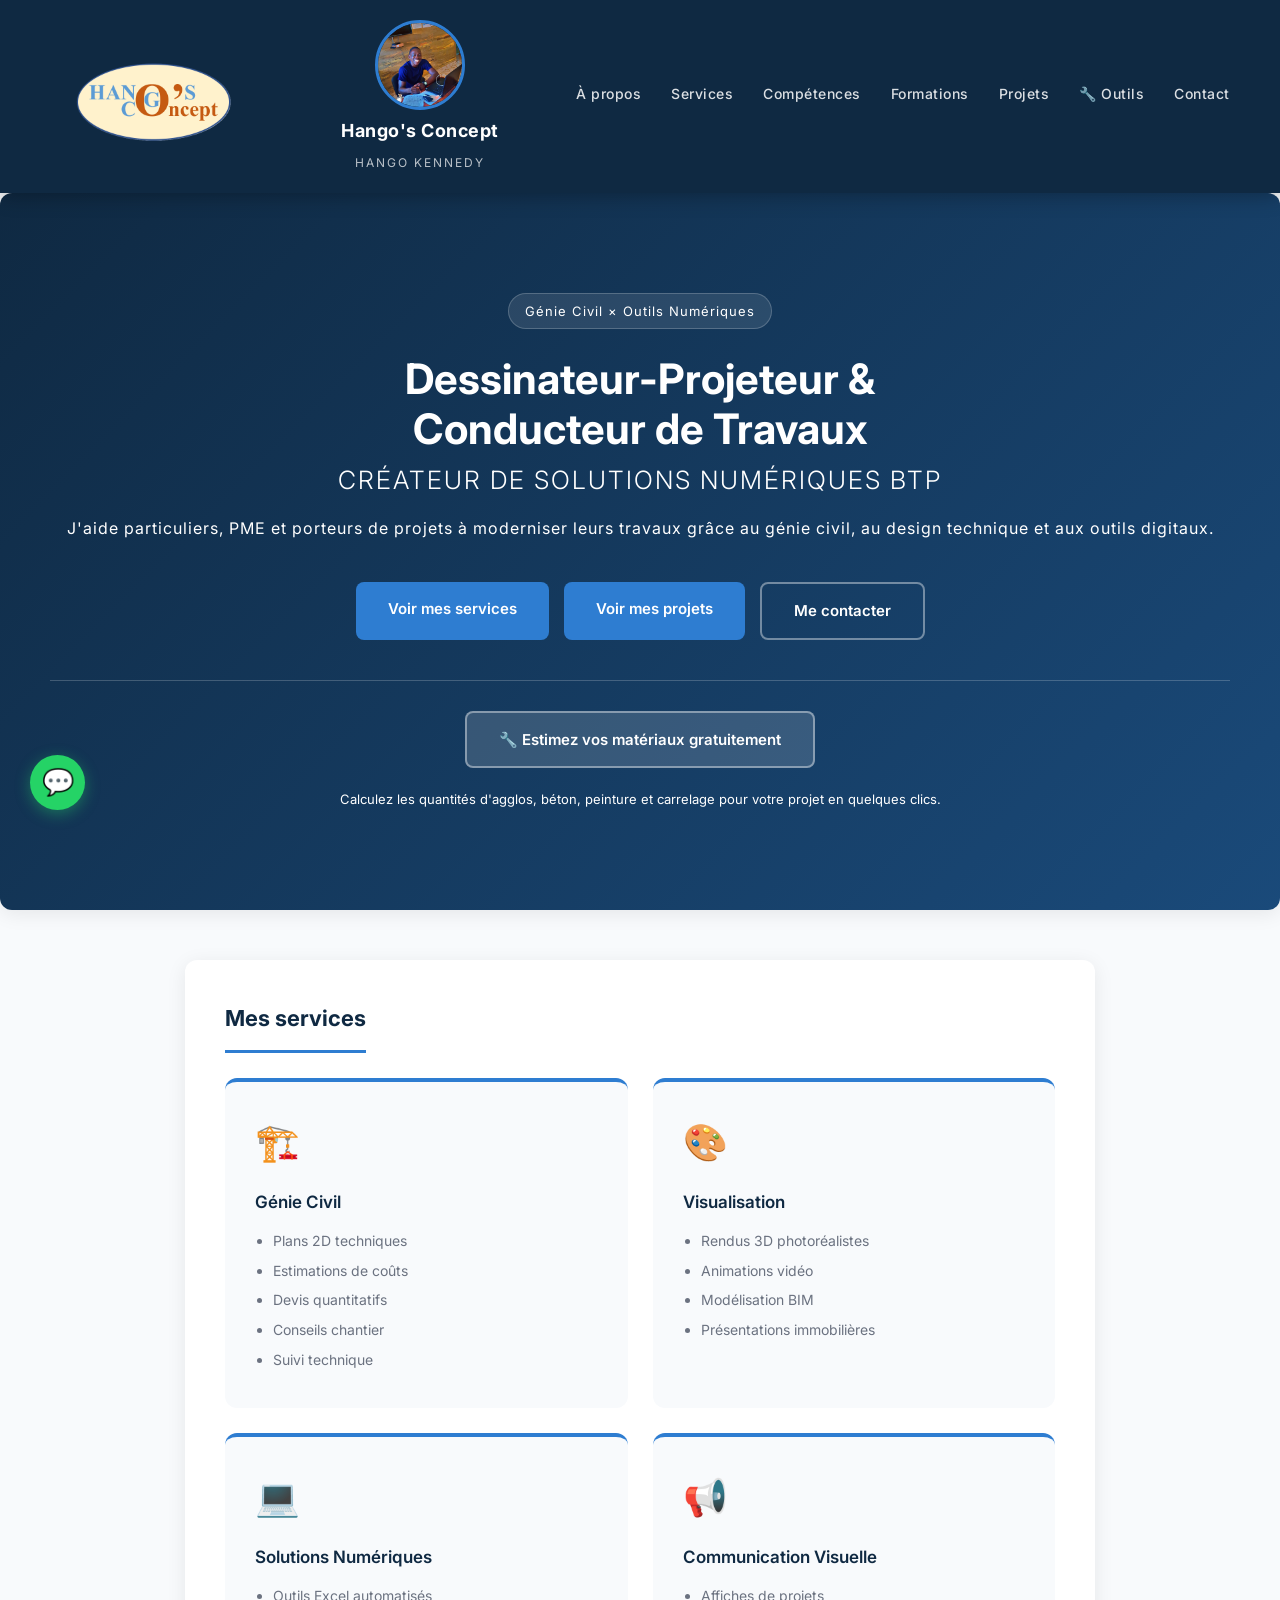
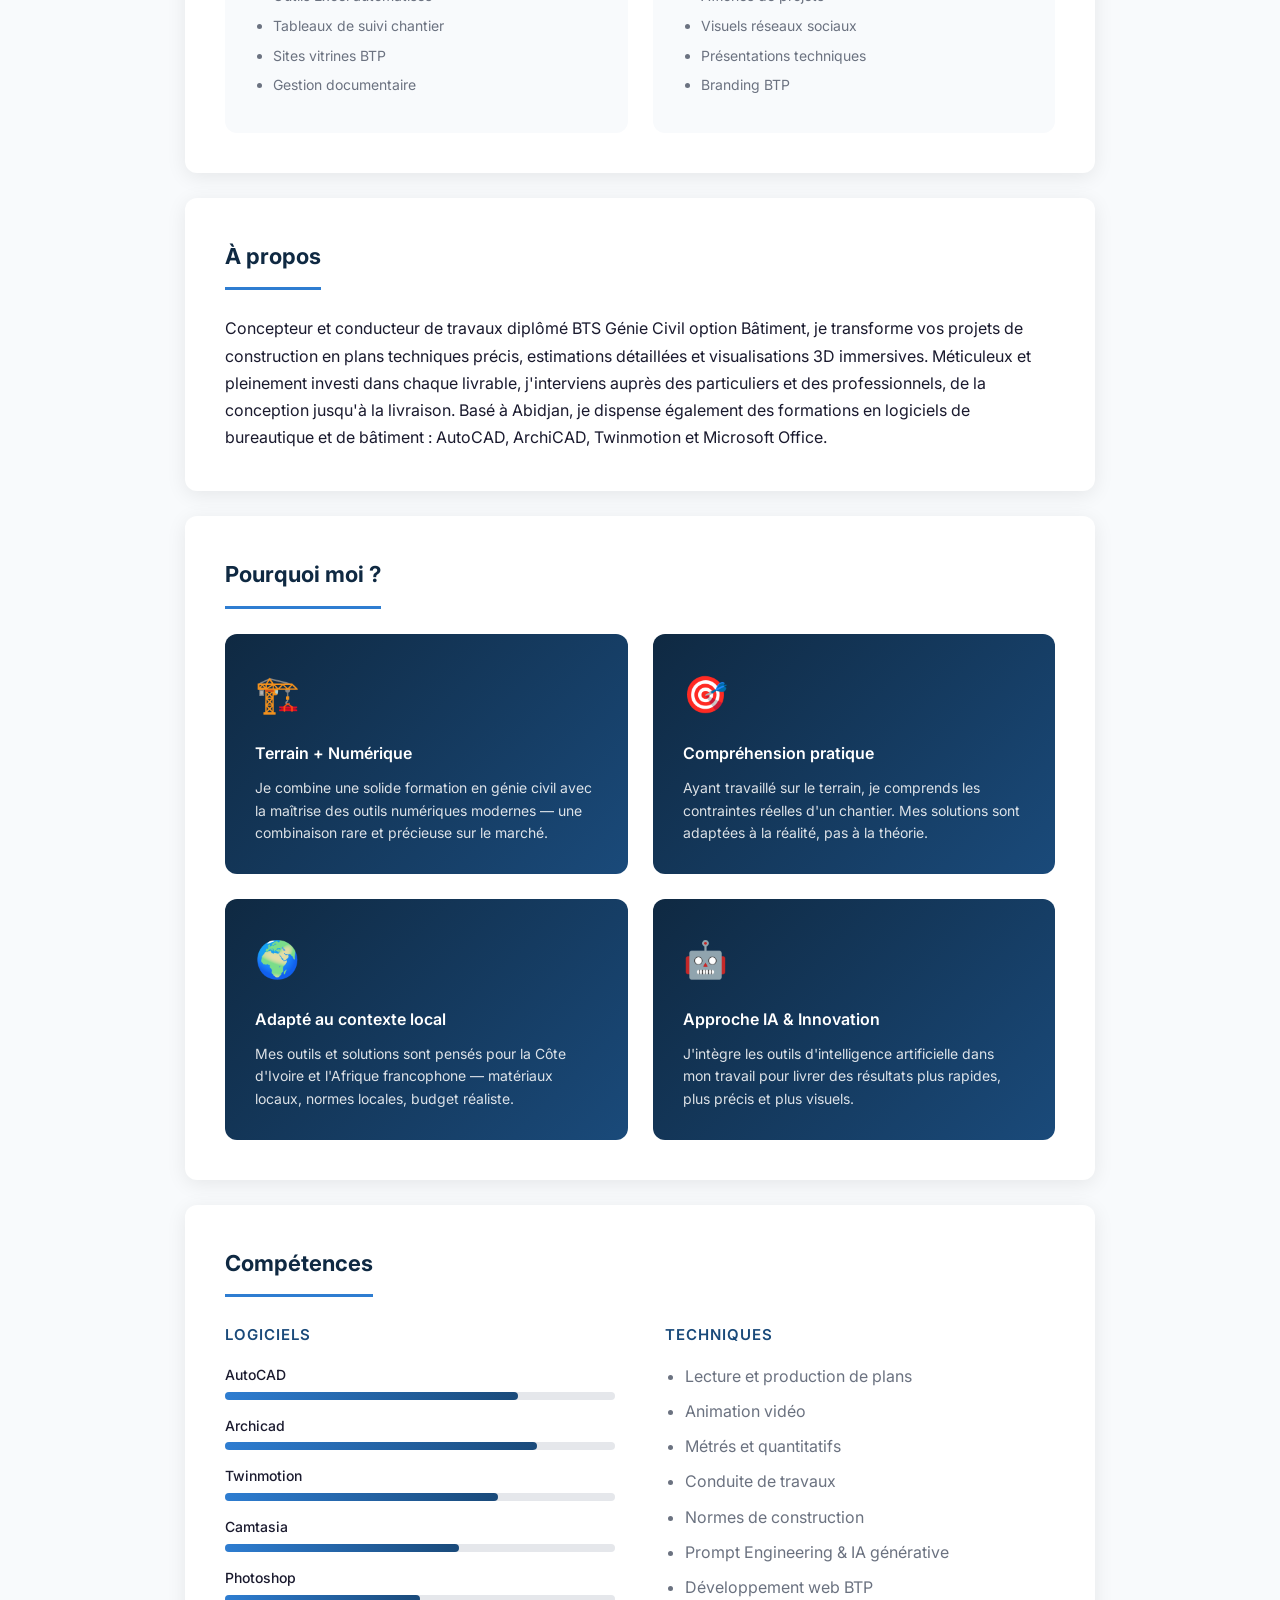
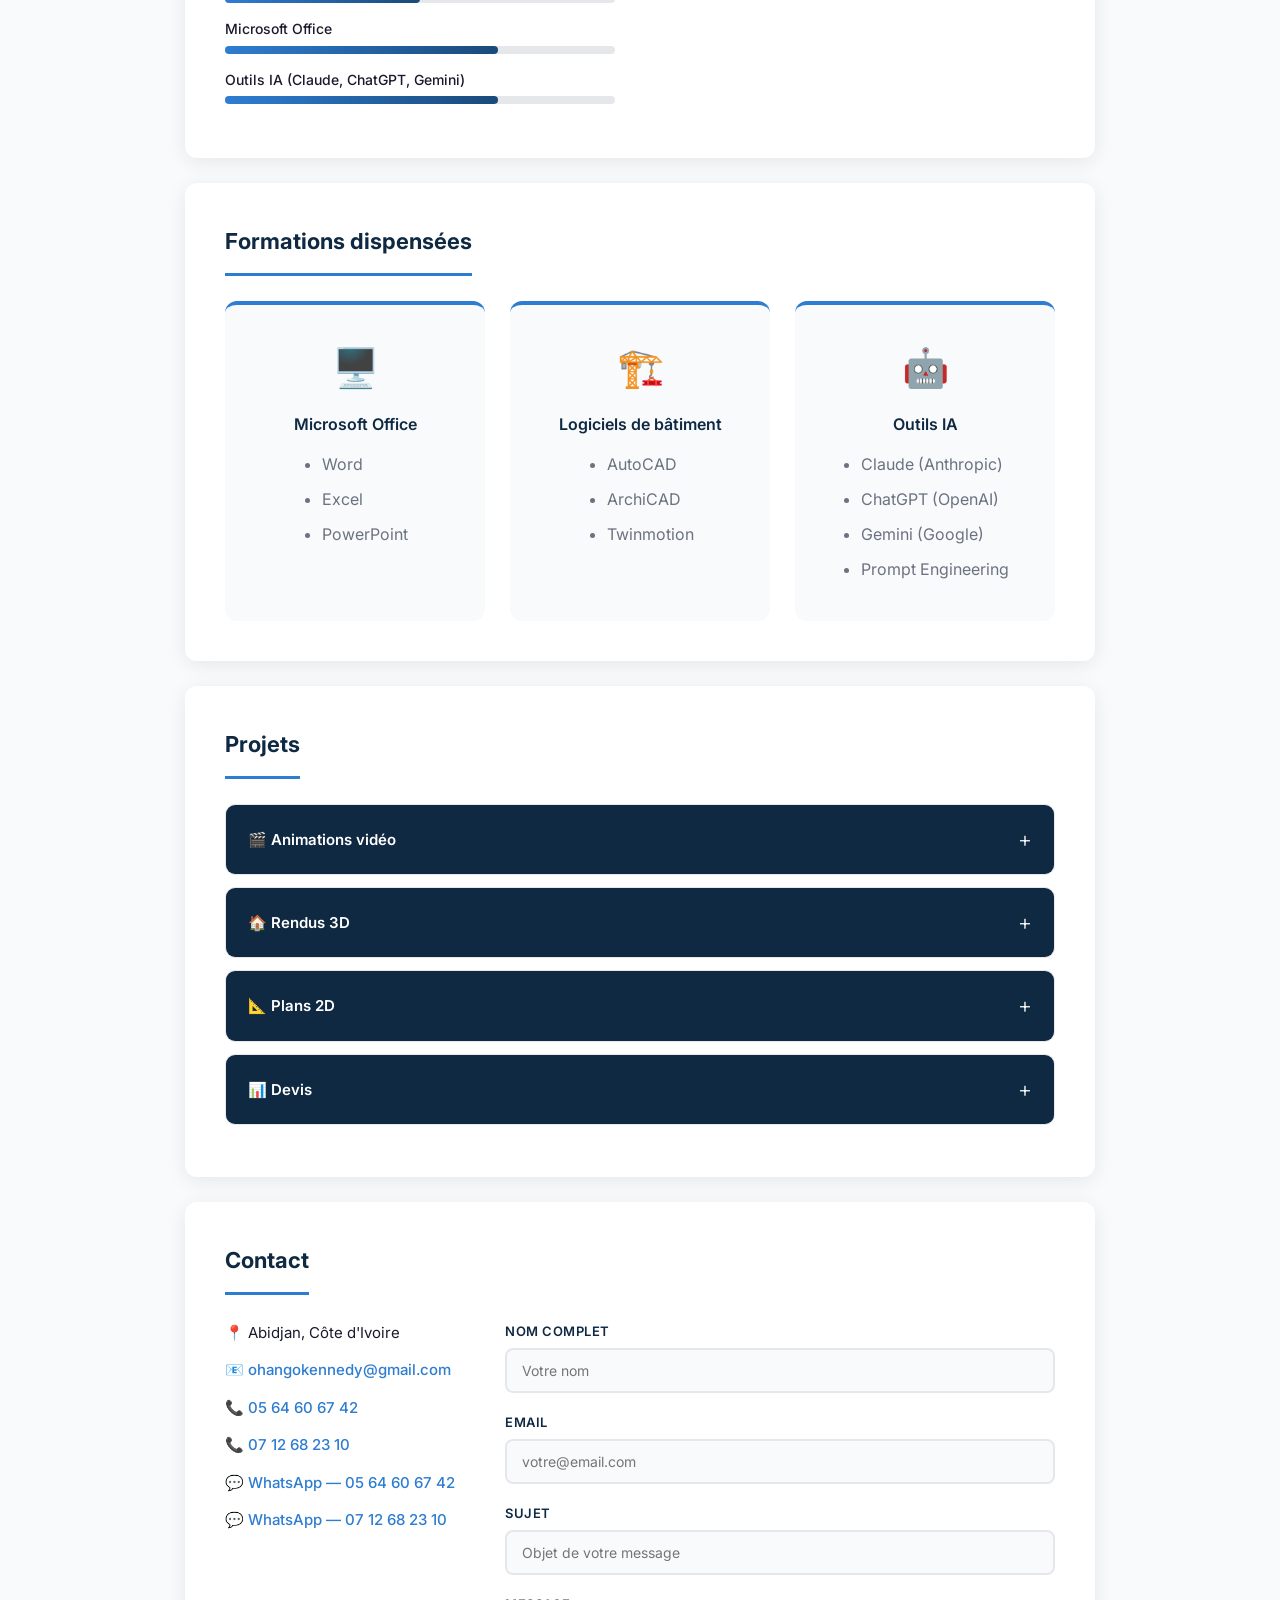
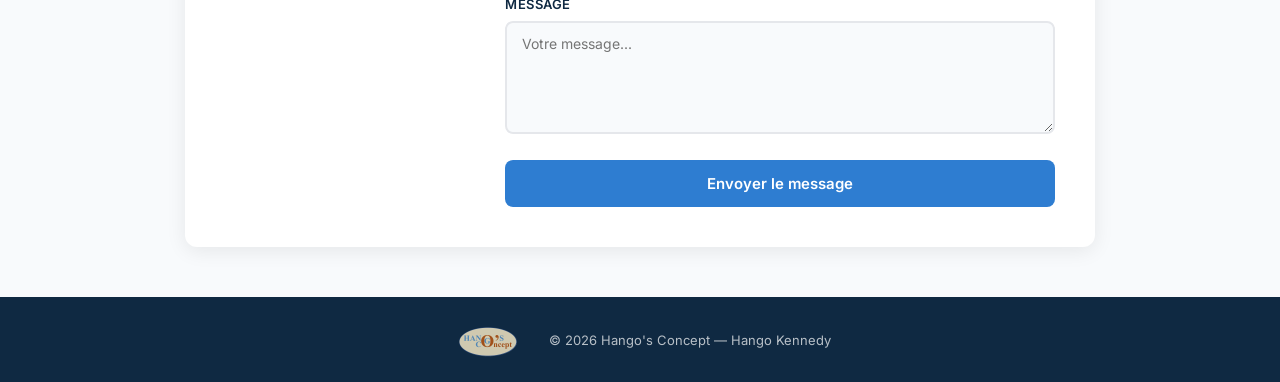
<file: index.html>
<!DOCTYPE html>
<html lang="fr">
  <head>
    <meta charset="UTF-8" />
    <meta name="viewport" content="width=device-width, initial-scale=1.0" />
    <!-- TITLE -->
    <title>Hango's Concept — Dessinateur-Projeteur & Conducteur de Travaux</title>
    <link rel="stylesheet" href="style.css" />
    <link href="https://fonts.googleapis.com/css2?family=Inter:wght@300;400;600;700&display=swap" rel="stylesheet" />
    <!-- Google Analytics -->
    <script async src="https://www.googletagmanager.com/gtag/js?id=G-R582NB30T5"></script>
    <script>
     window.dataLayer = window.dataLayer || [];
     function gtag(){dataLayer.push(arguments);}
     gtag('js', new Date());
     gtag('config', 'G-R582NB30T5');
    </script>
  </head>
  <body>

    <!-- BOUTON WHATSAPP FLOTTANT -->
    <a href="https://wa.me/2250564606742" target="_blank" class="btn-whatsapp" title="Contactez-moi sur WhatsApp">
     💬
    </a>
    <!-- HEADER -->
    <header>
      <div class="header-gauche">
        <img src="logo.png" alt="Logo Hango Kennedy" class="logo-header" />
      </div>
      <div class="header-centre">
        <img src="photo.jpg" alt="Photo de Hango Kennedy" class="photo-profil" />
        <p class="header-nom">Hango's Concept</p>
        <p class="header-titre">Hango Kennedy</p>
      </div>
      <div class="header-droite">
        <nav>
          <a href="#apropos">À propos</a>
          <a href="#services">Services</a>
          <a href="#competences">Compétences</a>
          <a href="#formations">Formations</a>
          <a href="#projets">Projets</a>
          <a href="outils.html">🔧 Outils</a>
          <a href="#contact">Contact</a>
        </nav>
      </div>
    </header>

    <!-- HERO -->
<section class="hero">
  <div class="hero-contenu">
    <p class="hero-tag">Génie Civil × Outils Numériques</p>
    <h1>Dessinateur-Projeteur & Conducteur de Travaux
      <span class="hero-sous-titre">Créateur de Solutions Numériques BTP</span>
    </h1>
    <p class="hero-description">J'aide particuliers, PME et porteurs de projets à moderniser leurs travaux grâce au génie civil, au design technique et aux outils digitaux.</p>
    <div class="hero-boutons">
      <a href="#services" class="btn-principal">Voir mes services</a>
      <a href="#projets" class="btn-principal">Voir mes projets</a>
      <a href="#contact" class="btn-secondaire">Me contacter</a>
    </div>
    <div class="hero-outils">
      <a href="outils.html" class="btn-outils">🔧 Estimez vos matériaux gratuitement</a>
      <p class="hero-outils-desc">Calculez les quantités d'agglos, béton, peinture et carrelage pour votre projet en quelques clics.</p>
    </div>
  </div>
</section>

    <main>

      <!-- SERVICES -->
<section id="services">
  <h2>Mes services</h2>

  <div class="services-grid">

    <div class="service-carte">
      <div class="service-icone">🏗️</div>
      <h3>Génie Civil</h3>
      <ul>
        <li>Plans 2D techniques</li>
        <li>Estimations de coûts</li>
        <li>Devis quantitatifs</li>
        <li>Conseils chantier</li>
        <li>Suivi technique</li>
      </ul>
    </div>

    <div class="service-carte">
      <div class="service-icone">🎨</div>
      <h3>Visualisation</h3>
      <ul>
        <li>Rendus 3D photoréalistes</li>
        <li>Animations vidéo</li>
        <li>Modélisation BIM</li>
        <li>Présentations immobilières</li>
      </ul>
    </div>

    <div class="service-carte">
      <div class="service-icone">💻</div>
      <h3>Solutions Numériques</h3>
      <ul>
        <li>Outils Excel automatisés</li>
        <li>Tableaux de suivi chantier</li>
        <li>Sites vitrines BTP</li>
        <li>Gestion documentaire</li>
      </ul>
    </div>

    <div class="service-carte">
      <div class="service-icone">📢</div>
      <h3>Communication Visuelle</h3>
      <ul>
        <li>Affiches de projets</li>
        <li>Visuels réseaux sociaux</li>
        <li>Présentations techniques</li>
        <li>Branding BTP</li>
      </ul>
    </div>

  </div>

</section>

      <!-- À PROPOS -->
      <section id="apropos">
        <h2>À propos</h2>
        <p>Concepteur et conducteur de travaux diplômé BTS Génie Civil option
        Bâtiment, je transforme vos projets de construction en plans techniques
        précis, estimations détaillées et visualisations 3D immersives.
        Méticuleux et pleinement investi dans chaque livrable, j'interviens
        auprès des particuliers et des professionnels, de la conception jusqu'à
        la livraison. Basé à Abidjan, je dispense également des formations en
        logiciels de bureautique et de bâtiment : AutoCAD, ArchiCAD, Twinmotion
        et Microsoft Office.</p>
      </section>

      <!-- POURQUOI MOI -->
<section id="pourquoi">
  <h2>Pourquoi moi ?</h2>

  <div class="pourquoi-grid">

    <div class="pourquoi-carte">
      <span class="pourquoi-icone">🏗️</span>
      <h3>Terrain + Numérique</h3>
      <p>Je combine une solide formation en génie civil avec la maîtrise des outils numériques modernes — une combinaison rare et précieuse sur le marché.</p>
    </div>

    <div class="pourquoi-carte">
      <span class="pourquoi-icone">🎯</span>
      <h3>Compréhension pratique</h3>
      <p>Ayant travaillé sur le terrain, je comprends les contraintes réelles d'un chantier. Mes solutions sont adaptées à la réalité, pas à la théorie.</p>
    </div>

    <div class="pourquoi-carte">
      <span class="pourquoi-icone">🌍</span>
      <h3>Adapté au contexte local</h3>
      <p>Mes outils et solutions sont pensés pour la Côte d'Ivoire et l'Afrique francophone — matériaux locaux, normes locales, budget réaliste.</p>
    </div>

    <div class="pourquoi-carte">
      <span class="pourquoi-icone">🤖</span>
      <h3>Approche IA & Innovation</h3>
      <p>J'intègre les outils d'intelligence artificielle dans mon travail pour livrer des résultats plus rapides, plus précis et plus visuels.</p>
    </div>

  </div>

</section>

      <!-- COMPÉTENCES -->
<section id="competences">
  <h2>Compétences</h2>
  <div class="competences-grid">

    <div>
      <h3>Logiciels</h3>
      <div class="competence-item">
        <span>AutoCAD</span>
        <div class="barre-fond">
          <div class="barre-niveau" style="width: 75%"></div>
        </div>
      </div>
      <div class="competence-item">
        <span>Archicad</span>
        <div class="barre-fond">
          <div class="barre-niveau" style="width: 80%"></div>
        </div>
      </div>
      <div class="competence-item">
        <span>Twinmotion</span>
        <div class="barre-fond">
          <div class="barre-niveau" style="width: 70%"></div>
        </div>
      </div>
      <div class="competence-item">
        <span>Camtasia</span>
        <div class="barre-fond">
          <div class="barre-niveau" style="width: 60%"></div>
        </div>
      </div>
      <div class="competence-item">
        <span>Photoshop</span>
        <div class="barre-fond">
          <div class="barre-niveau" style="width: 50%"></div>
        </div>
      </div>
      <div class="competence-item">
        <span>Microsoft Office</span>
        <div class="barre-fond">
          <div class="barre-niveau" style="width: 70%"></div>
        </div>
      </div>
      <div class="competence-item">
        <span>Outils IA (Claude, ChatGPT, Gemini)</span>
        <div class="barre-fond">
          <div class="barre-niveau" style="width: 70%"></div>
        </div>
      </div>
    </div>

    <div>
      <h3>Techniques</h3>
      <ul>
        <li>Lecture et production de plans</li>
        <li>Animation vidéo</li>
        <li>Métrés et quantitatifs</li>
        <li>Conduite de travaux</li>
        <li>Normes de construction</li>
        <li>Prompt Engineering & IA générative</li>
        <li>Développement web BTP</li>
      </ul>
    </div>

  </div>
</section>

      <!-- FORMATIONS -->
<section id="formations">
  <h2>Formations dispensées</h2>
  <div class="formations-grid">

    <div class="formation-carte">
      <div class="formation-icone">🖥️</div>
      <h3>Microsoft Office</h3>
      <ul>
        <li>Word</li>
        <li>Excel</li>
        <li>PowerPoint</li>
      </ul>
    </div>

    <div class="formation-carte">
      <div class="formation-icone">🏗️</div>
      <h3>Logiciels de bâtiment</h3>
      <ul>
        <li>AutoCAD</li>
        <li>ArchiCAD</li>
        <li>Twinmotion</li>
      </ul>
    </div>

    <div class="formation-carte">
      <div class="formation-icone">🤖</div>
      <h3>Outils IA</h3>
      <ul>
        <li>Claude (Anthropic)</li>
        <li>ChatGPT (OpenAI)</li>
        <li>Gemini (Google)</li>
        <li>Prompt Engineering</li>
      </ul>
    </div>

  </div>
</section>

      <!-- PROJETS -->
<section id="projets">
  <h2>Projets</h2>

  <div class="categorie">
    <div class="categorie-header" onclick="toggleCategorie(this)">
      <span>🎬 Animations vidéo</span>
      <span class="toggle-icon">+</span>
    </div>
    <div class="categorie-contenu">
      <div class="projets-grid">

        <div class="carte">
          <img src="video1.jpg" alt="Villa duplex Assinie" />
          <div class="carte-contenu">
            <span class="tag">Animation vidéo</span>
            <h3>Villa duplex à Assinie</h3>
            <p>Villa duplex épurée aux touches bois africaines, avec des espaces de vie généreux pensés pour le confort et l'identité culturelle du client.</p>
            <a href="https://www.youtube.com/embed/_Y7qx12xeio" target="_blank" class="btn-voir">▶ Voir la vidéo</a>
          </div>
        </div>

        <div class="carte">
          <img src="video2.jpg" alt="Résidence duplex Doropo" />
          <div class="carte-contenu">
            <span class="tag">Animation vidéo</span>
            <h3>Résidence duplex à Doropo</h3>
            <p>Résidence duplex impactante avec parking, piscine et préau — une réalisation complète alliant esthétique moderne et fonctionnalité.</p>
            <a href="https://www.youtube.com/embed/3iq2oxbuSQg" target="_blank" class="btn-voir">▶ Voir la vidéo</a>
          </div>
        </div>

        <div class="carte">
          <img src="video3.jpg" alt="Plein air Séguéla" />
          <div class="carte-contenu">
            <span class="tag">Animation vidéo</span>
            <h3>Espace plein air à Séguéla</h3>
            <p>Reconversion d'un espace existant en lieu de détente multifonctionnel — restauration, boissons et projection vidéo sur mur existant pour une organisation locale.</p>
            <a href="https://www.youtube.com/embed/-VTdKG5i5l0" target="_blank" class="btn-voir">▶ Voir la vidéo</a>
          </div>
        </div>

        <div class="carte">
          <img src="video4.jpg" alt="Villa basse F4" />
          <div class="carte-contenu">
            <span class="tag">Animation vidéo</span>
            <h3>Villa basse de type F4</h3>
            <p>Villa F4 spacieuse et élégante conçue pour un particulier souhaitant de nombreuses chambres lumineuses dans un cadre de vie agréable et moderne.</p>
            <a href="https://www.youtube.com/embed/8Hbu-ckBBEo" target="_blank" class="btn-voir">▶ Voir la vidéo</a>
          </div>
        </div>

      </div>
    </div>
  </div>

  <div class="categorie">
    <div class="categorie-header" onclick="toggleCategorie(this)">
      <span>🏠 Rendus 3D</span>
      <span class="toggle-icon">+</span>
    </div>
    <div class="categorie-contenu">
      <div class="projets-grid">

        <div class="carte">
          <img src="rendu1.jpg" alt="Mosquée AEEMCI Bouna" />
          <div class="carte-contenu">
            <span class="tag">Rendu 3D</span>
            <h3>Mosquée AEEMCI Bouna</h3>
            <p>Démonstration gratuite réalisée pour soutenir une communauté religieuse à budget limité souhaitant visualiser leur projet d'enceinte avant construction.</p>
          </div>
        </div>

        <div class="carte">
          <img src="rendu2.jpg" alt="Immeuble R+2" />
          <div class="carte-contenu">
            <span class="tag">Rendu 3D</span>
            <h3>Immeuble R+2</h3>
            <p>Immeuble locatif optimisant chaque m² du terrain disponible — des pièces fonctionnelles et bien proportionnées pour maximiser la rentabilité du client.</p>
          </div>
        </div>

        <div class="carte">
          <img src="rendu3.jpg" alt="Villa basse F4" />
          <div class="carte-contenu">
            <span class="tag">Rendu 3D</span>
            <h3>Villa basse de type F4</h3>
            <p>Villa F4 au design moderne et impactant — une réalisation pensée pour allier élégance architecturale et confort de vie pour un client exigeant.</p>
          </div>
        </div>

        <div class="carte">
          <img src="rendu4.jpg" alt="Résidence duplex" />
          <div class="carte-contenu">
            <span class="tag">Rendu 3D</span>
            <h3>Résidence duplex</h3>
            <p>Résidence duplex avec parking, piscine et préau — rendu photoréaliste complémentaire à l'animation vidéo pour une présentation complète au client.</p>
          </div>
        </div>

      </div>
    </div>
  </div>

  <div class="categorie">
    <div class="categorie-header" onclick="toggleCategorie(this)">
      <span>📐 Plans 2D</span>
      <span class="toggle-icon">+</span>
    </div>
    <div class="categorie-contenu">
      <div class="projets-grid">

        <div class="carte">
          <img src="plan1.jpg" alt="Villa basse F2" />
          <div class="carte-contenu">
            <span class="tag">Plan 2D</span>
            <h3>Villa basse de type F2</h3>
            <p>Plans techniques d'exécution complets — fondations, élévations, coupes et détails constructifs pour une villa basse F2.</p>
          </div>
        </div>

        <div class="carte">
          <img src="plan2.jpg" alt="Villa duplex" />
          <div class="carte-contenu">
            <span class="tag">Plan 2D</span>
            <h3>Villa duplex</h3>
            <p>Plans techniques d'exécution d'une villa duplex — organisation spatiale optimisée et respect des normes de construction locales.</p>
          </div>
        </div>

      </div>
    </div>
  </div>

  <div class="categorie">
    <div class="categorie-header" onclick="toggleCategorie(this)">
      <span>📊 Devis</span>
      <span class="toggle-icon">+</span>
    </div>
    <div class="categorie-contenu">
      <div class="projets-grid">

        <div class="carte">
          <img src="devis1.jpg" alt="Devis Villa F2" />
          <div class="carte-contenu">
            <span class="tag">Devis</span>
            <h3>Villa basse de type F2</h3>
            <p>Estimation détaillée par poste — gros œuvre, second œuvre et finitions pour permettre au client de planifier son budget avec précision.</p>
          </div>
        </div>

        <div class="carte">
          <img src="devis2.jpg" alt="Devis Immeuble R+1" />
          <div class="carte-contenu">
            <span class="tag">Devis</span>
            <h3>Immeuble R+1</h3>
            <p>Quantitatif complet pour un immeuble R+1 à but locatif — métrés précis et chiffrage détaillé pour optimiser l'investissement du promoteur.</p>
          </div>
        </div>

        <div class="carte">
          <img src="devis3.jpg" alt="Devis Clôture parc" />
          <div class="carte-contenu">
            <span class="tag">Devis</span>
            <h3>Clôture parc à bétail</h3>
            <p>Estimation technique d'une clôture de parc à bétail — matériaux, quantités et coûts adaptés aux contraintes rurales et au budget disponible.</p>
          </div>
        </div>

      </div>
    </div>
  </div>

</section>

      <!-- CONTACT -->
      <section id="contact">
  <h2>Contact</h2>

  <div class="contact-grid">

    <div class="contact-infos">
      <p>📍 Abidjan, Côte d'Ivoire</p>
      <p>📧 <a href="mailto:ohangokennedy@gmail.com">ohangokennedy@gmail.com</a></p>
      <p>📞 <a href="tel:+2250564606742">05 64 60 67 42</a></p>
      <p>📞 <a href="tel:+2250712682310">07 12 68 23 10</a></p>
      <p><a href="https://wa.me/2250564606742" target="_blank">💬 WhatsApp — 05 64 60 67 42</a></p>
      <p><a href="https://wa.me/2250712682310" target="_blank">💬 WhatsApp — 07 12 68 23 10</a></p>
    </div>

    <form class="contact-form" action="https://formspree.io/f/xqejqqrr" method="POST">

      <div class="form-groupe">
        <label for="nom">Nom complet</label>
        <input type="text" id="nom" name="nom" placeholder="Votre nom" required />
      </div>

      <div class="form-groupe">
        <label for="email">Email</label>
        <input type="email" id="email" name="email" placeholder="votre@email.com" required />
      </div>

      <div class="form-groupe">
        <label for="sujet">Sujet</label>
        <input type="text" id="sujet" name="sujet" placeholder="Objet de votre message" required />
      </div>

      <div class="form-groupe">
        <label for="message">Message</label>
        <textarea id="message" name="message" rows="5" placeholder="Votre message..." required></textarea>
      </div>

      <button type="submit" class="btn-envoyer">Envoyer le message</button>

    </form>

  </div>

      </section>

    </main>

    <footer>
     <img src="logo.png" alt="Logo Hango's Concept" class="logo-footer" />
     <p>© 2026 Hango's Concept — Hango Kennedy</p>
    </footer>

    <script src="script.js"></script>
  </body>
</html>
</file>
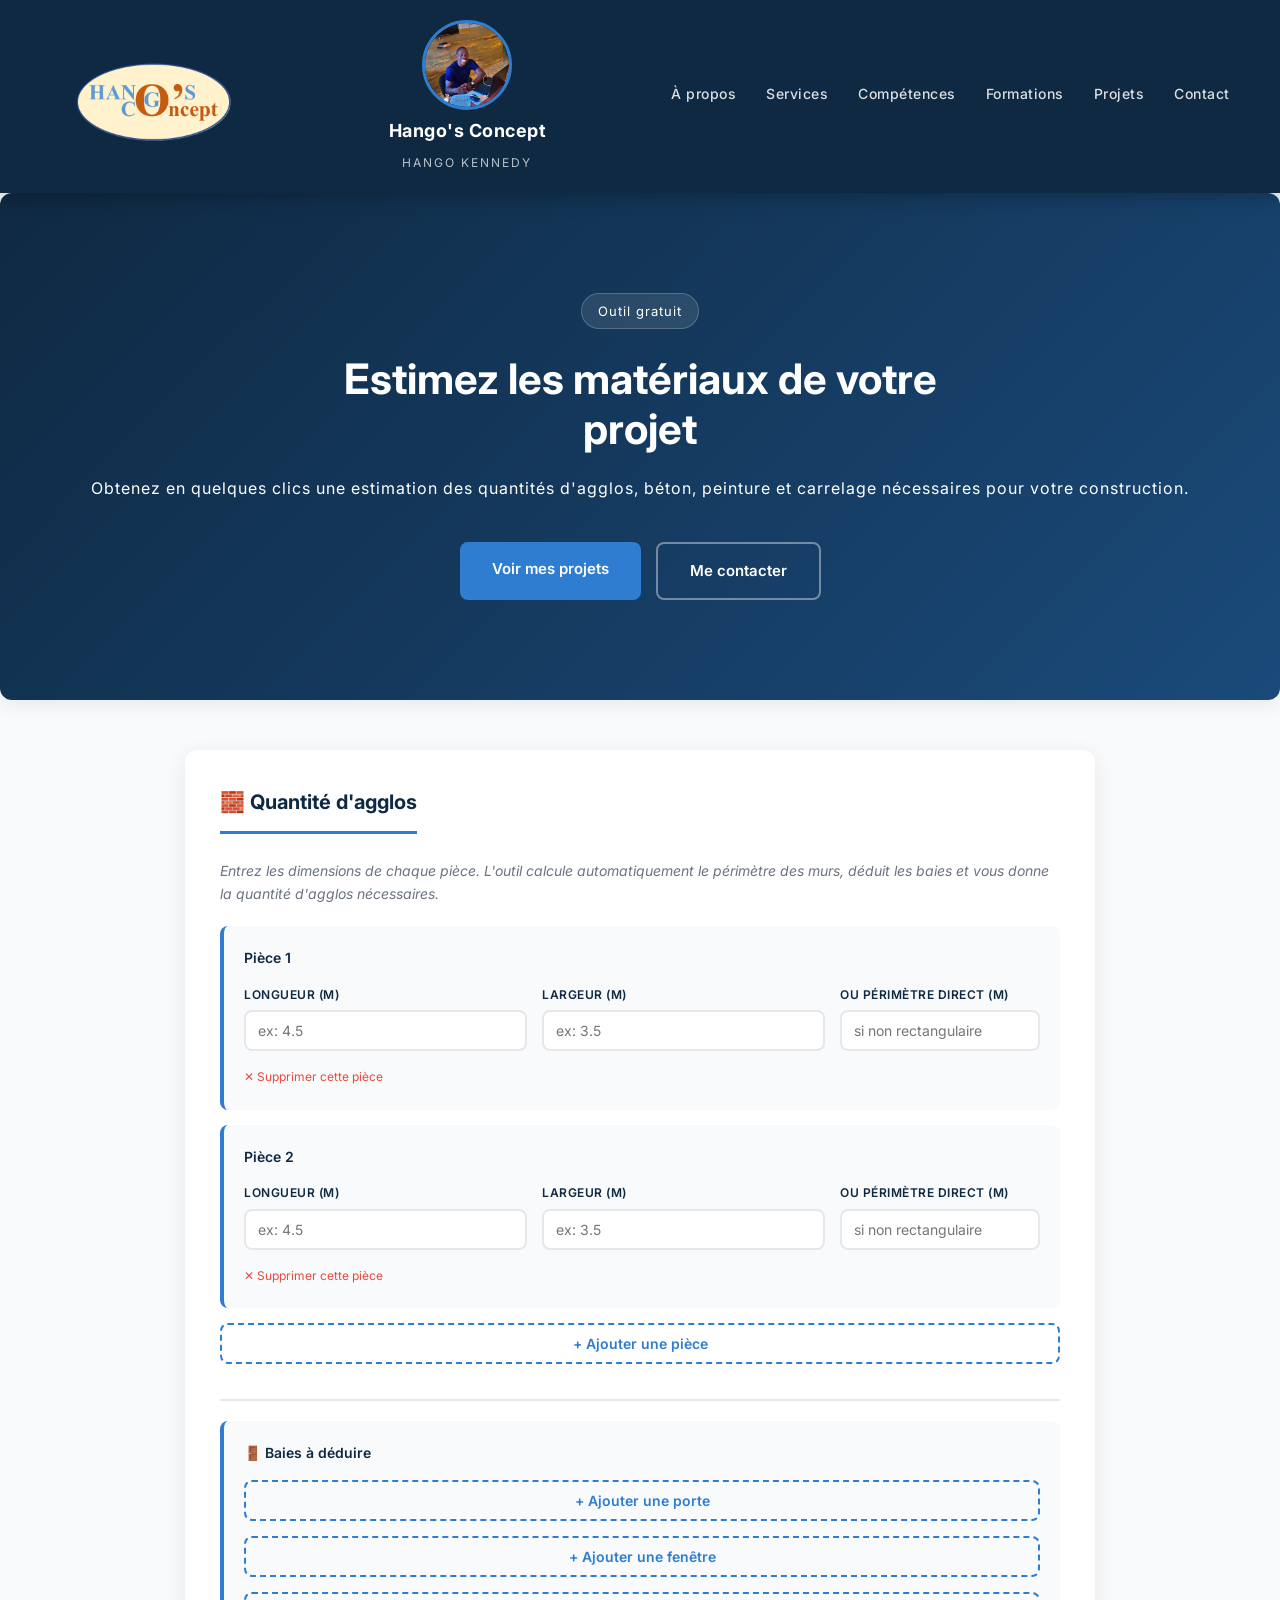
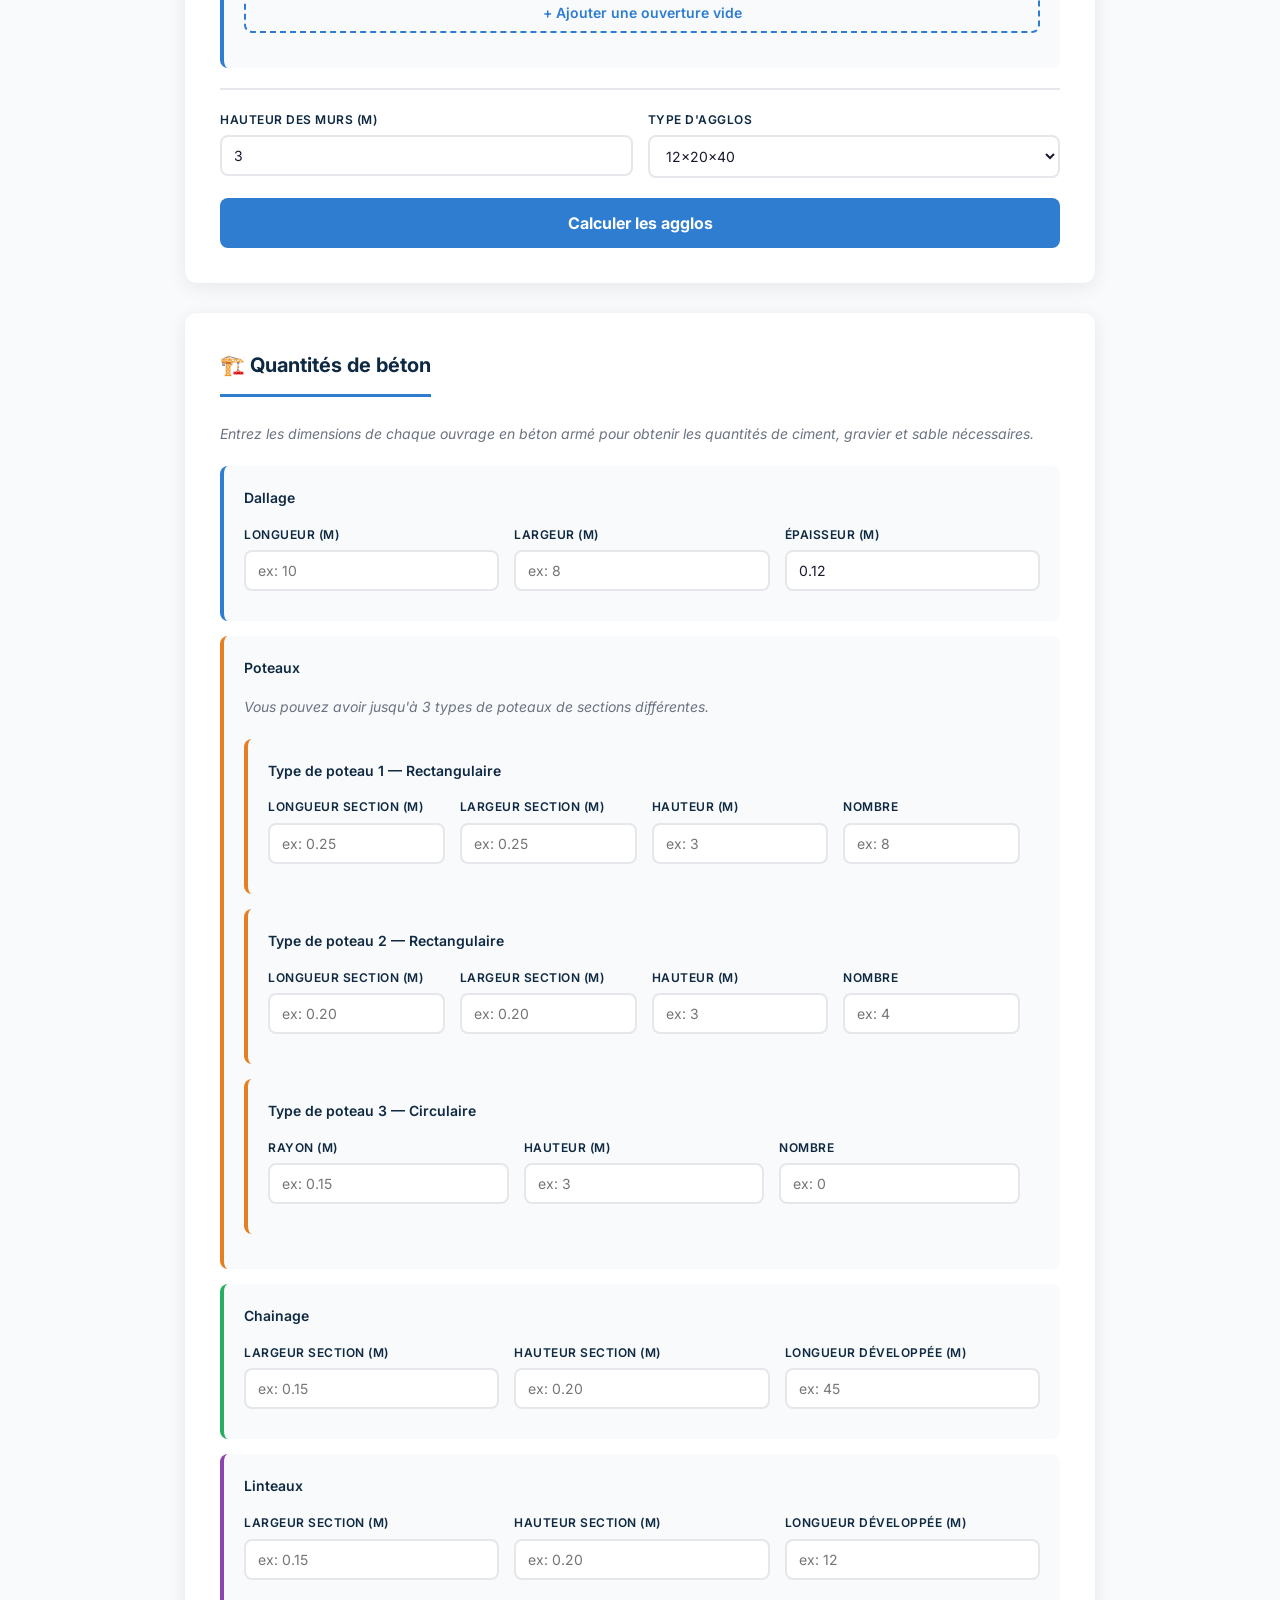
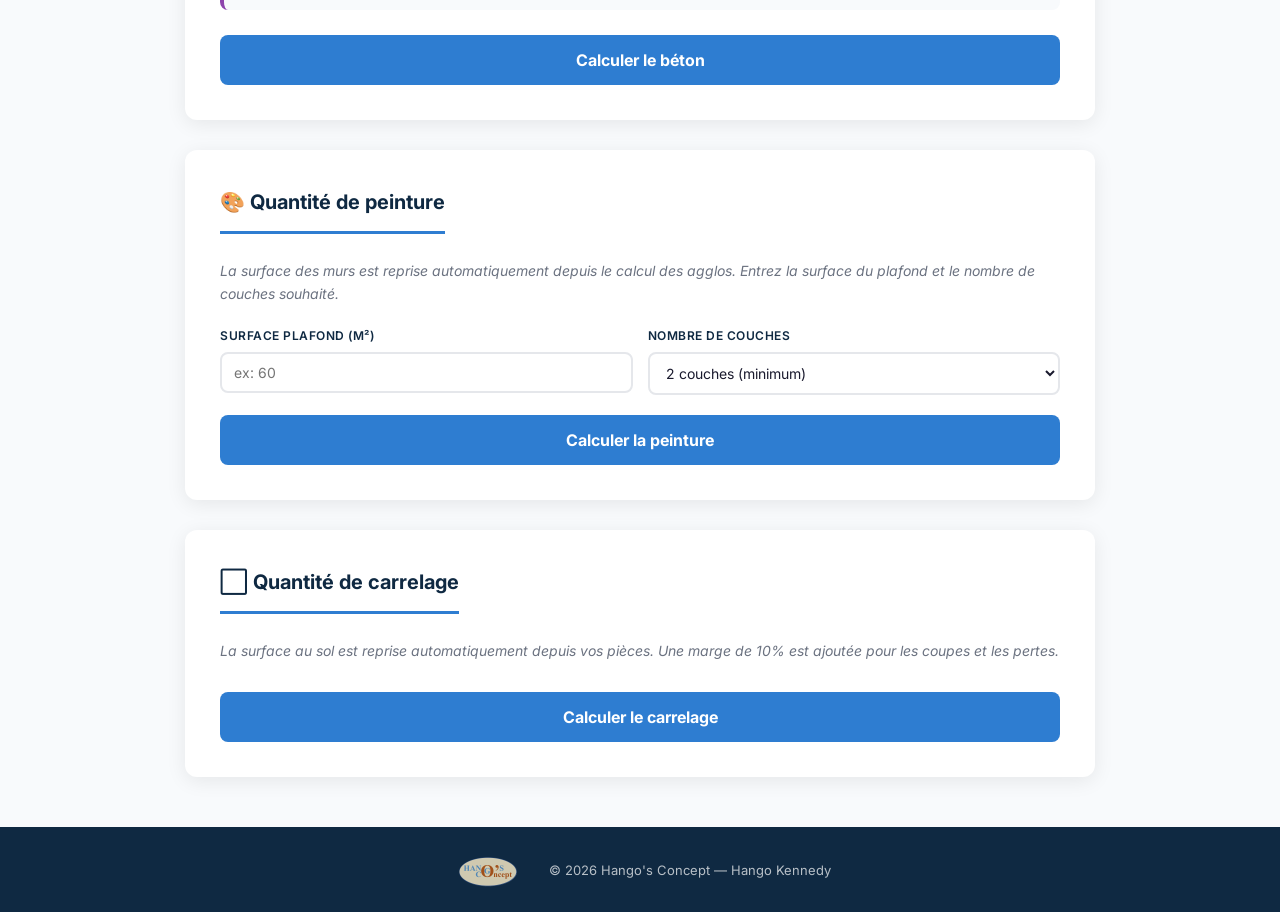
<file: outils.html>
<!DOCTYPE html>
<html lang="fr">
  <head>
    <meta charset="UTF-8" />
    <meta name="viewport" content="width=device-width, initial-scale=1.0" />
    <title>Outils de calcul — Hango's Concept</title>
    <link rel="stylesheet" href="style.css" />
    <link href="https://fonts.googleapis.com/css2?family=Inter:wght@300;400;600;700&display=swap" rel="stylesheet" />
    <!-- Google Analytics -->
    <script async src="https://www.googletagmanager.com/gtag/js?id=G-R582NB30T5"></script>
    <script>
     window.dataLayer = window.dataLayer || [];
     function gtag(){dataLayer.push(arguments);}
     gtag('js', new Date());
     gtag('config', 'G-R582NB30T5');
    </script>
    <style>
      .outil-section {
        background-color: var(--blanc);
        border-radius: var(--radius);
        box-shadow: var(--ombre);
        padding: 35px;
        margin-bottom: 30px;
      }

      .outil-section h2 {
        font-size: 20px;
        font-weight: 700;
        color: var(--bleu-fonce);
        margin-bottom: 25px;
        padding-bottom: 12px;
        border-bottom: 3px solid var(--bleu-clair);
        display: inline-block;
      }

      .outil-intro {
        font-size: 14px;
        color: var(--texte-leger);
        margin-bottom: 20px;
        font-style: italic;
      }

      .piece-bloc {
        background-color: var(--gris-clair);
        border-radius: 8px;
        padding: 20px;
        margin-bottom: 15px;
        border-left: 4px solid var(--bleu-clair);
      }

      .piece-bloc h4 {
        font-size: 14px;
        font-weight: 600;
        color: var(--bleu-fonce);
        margin-bottom: 15px;
      }

      .input-row {
        display: flex;
        gap: 15px;
        flex-wrap: wrap;
        margin-bottom: 10px;
      }

      .input-groupe {
        display: flex;
        flex-direction: column;
        flex: 1;
        min-width: 120px;
      }

      .input-groupe label {
        font-size: 12px;
        font-weight: 600;
        color: var(--bleu-fonce);
        margin-bottom: 5px;
        text-transform: uppercase;
        letter-spacing: 0.5px;
      }

      .input-groupe input,
      .input-groupe select {
        padding: 10px 12px;
        border: 2px solid var(--gris);
        border-radius: 8px;
        font-size: 14px;
        font-family: 'Inter', Arial, sans-serif;
        color: var(--texte);
        background-color: var(--blanc);
        transition: border-color 0.2s;
        outline: none;
      }

      .input-groupe input:focus,
      .input-groupe select:focus {
        border-color: var(--bleu-clair);
      }

      .btn-ajouter {
        background-color: transparent;
        color: var(--bleu-clair);
        border: 2px dashed var(--bleu-clair);
        border-radius: 8px;
        padding: 10px 20px;
        font-size: 14px;
        font-weight: 600;
        cursor: pointer;
        width: 100%;
        margin-bottom: 15px;
        font-family: 'Inter', Arial, sans-serif;
        transition: all 0.2s;
      }

      .btn-ajouter:hover {
        background-color: var(--accent);
      }

      .btn-supprimer {
        background-color: transparent;
        color: #e74c3c;
        border: none;
        font-size: 12px;
        cursor: pointer;
        font-family: 'Inter', Arial, sans-serif;
        margin-top: 8px;
        padding: 0;
      }

      .btn-calculer {
        width: 100%;
        padding: 15px;
        background-color: var(--bleu-clair);
        color: var(--blanc);
        border: none;
        border-radius: 8px;
        font-size: 16px;
        font-weight: 700;
        cursor: pointer;
        font-family: 'Inter', Arial, sans-serif;
        transition: all 0.2s;
        margin-top: 10px;
      }

      .btn-calculer:hover {
        background-color: var(--bleu-moyen);
        transform: translateY(-2px);
      }

      .resultats {
        display: none;
        background: linear-gradient(135deg, var(--bleu-fonce), var(--bleu-moyen));
        color: var(--blanc);
        border-radius: var(--radius);
        padding: 30px;
        margin-top: 25px;
      }

      .resultats h3 {
        color: var(--blanc);
        font-size: 18px;
        margin-bottom: 20px;
        text-transform: none;
        letter-spacing: 0;
      }

      .resultat-grid {
        display: grid;
        grid-template-columns: repeat(auto-fit, minmax(180px, 1fr));
        gap: 15px;
        margin-bottom: 25px;
      }

      .resultat-carte {
        background-color: rgba(255,255,255,0.1);
        border-radius: 10px;
        padding: 18px;
        text-align: center;
      }

      .resultat-carte .valeur {
        font-size: 28px;
        font-weight: 700;
        color: var(--blanc);
        display: block;
      }

      .resultat-carte .unite {
        font-size: 13px;
        opacity: 0.8;
        display: block;
        margin-top: 4px;
      }

      .avertissement {
        background-color: rgba(255,255,255,0.1);
        border-radius: 8px;
        padding: 15px 20px;
        font-size: 13px;
        opacity: 0.9;
        margin-bottom: 20px;
        line-height: 1.6;
      }

      .btn-devis {
        display: block;
        text-align: center;
        background-color: var(--blanc);
        color: var(--bleu-fonce);
        padding: 14px 30px;
        border-radius: 8px;
        text-decoration: none;
        font-weight: 700;
        font-size: 15px;
        transition: all 0.2s;
      }

      .btn-devis:hover {
        transform: translateY(-2px);
        opacity: 0.9;
      }

      .separateur {
        border: none;
        border-top: 2px solid var(--gris);
        margin: 20px 0;
      }

      .poteau-bloc {
        background-color: var(--gris-clair);
        border-radius: 8px;
        padding: 20px;
        margin-bottom: 15px;
        border-left: 4px solid #e67e22;
      }

      @media (max-width: 768px) {
        .input-row { flex-direction: column; }
        .resultat-grid { grid-template-columns: 1fr 1fr; }
      }
    </style>
  </head>
  <body>

    <!-- HEADER -->
    <header>
      <div class="header-gauche">
        <img src="logo.png" alt="Logo Hango Kennedy" class="logo-header" />
      </div>
      <div class="header-centre">
        <img src="photo.jpg" alt="Photo de Hango Kennedy" class="photo-profil" />
        <p class="header-nom">Hango's Concept</p>
        <p class="header-titre">Hango Kennedy</p>
      </div>
      <div class="header-droite">
        <nav>
          <a href="index.html#apropos">À propos</a>
          <a href="index.html#services">Services</a>
          <a href="index.html#competences">Compétences</a>
          <a href="index.html#formations">Formations</a>
          <a href="index.html#projets">Projets</a>
          <a href="index.html#contact">Contact</a>
        </nav>
      </div>
    </header>

    <!-- HERO -->
    <section class="hero">
      <div class="hero-contenu">
        <p class="hero-tag">Outil gratuit</p>
        <h1>Estimez les matériaux de votre projet</h1>
        <p class="hero-description">Obtenez en quelques clics une estimation des quantités d'agglos, béton, peinture et carrelage nécessaires pour votre construction.</p>
        <div class="hero-boutons">
          <a href="index.html#projets" class="btn-principal">Voir mes projets</a>
          <a href="index.html#contact" class="btn-secondaire">Me contacter</a>
        </div>
      </div>
    </section>

    <main>

      <!-- AGGLOS -->
      <div class="outil-section">
        <h2>🧱 Quantité d'agglos</h2>
        <p class="outil-intro">Entrez les dimensions de chaque pièce. L'outil calcule automatiquement le périmètre des murs, déduit les baies et vous donne la quantité d'agglos nécessaires.</p>

        <div id="pieces-container"></div>
        <button class="btn-ajouter" onclick="ajouterPiece()">+ Ajouter une pièce</button>

        <hr class="separateur" />

        <div class="piece-bloc">
          <h4>🚪 Baies à déduire</h4>
          <div id="portes-container"></div>
          <button class="btn-ajouter" onclick="ajouterBaie('porte')">+ Ajouter une porte</button>
          <div id="fenetres-container"></div>
          <button class="btn-ajouter" onclick="ajouterBaie('fenetre')">+ Ajouter une fenêtre</button>
          <div id="vides-container"></div>
          <button class="btn-ajouter" onclick="ajouterBaie('vide')">+ Ajouter une ouverture vide</button>
        </div>

        <hr class="separateur" />

        <div class="input-row">
          <div class="input-groupe">
            <label>Hauteur des murs (m)</label>
            <input type="number" id="hauteur-murs" value="3" step="0.1" min="0" />
          </div>
          <div class="input-groupe">
            <label>Type d'agglos</label>
            <select id="type-agglos" onchange="updateChainage()">
              <option value="12">12x20x40</option>
              <option value="15">15x20x40</option>
            </select>
          </div>
        </div>

        <button class="btn-calculer" onclick="calculerAgglos()">Calculer les agglos</button>

        <div class="resultats" id="resultats-agglos">
          <h3>📊 Résultats — Agglos</h3>
          <div class="resultat-grid" id="grid-agglos"></div>
          <div class="avertissement">
            ⚠️ Ces quantités sont des estimations indicatives. Elles ne tiennent pas compte des pertes et des coupes. Pour un devis précis et complet, contactez-moi.
          </div>
          <a href="index.html#contact" class="btn-devis">📋 Demander un devis complet</a>
        </div>
      </div>

      <!-- BÉTON -->
      <div class="outil-section">
        <h2>🏗️ Quantités de béton</h2>
        <p class="outil-intro">Entrez les dimensions de chaque ouvrage en béton armé pour obtenir les quantités de ciment, gravier et sable nécessaires.</p>

        <!-- DALLAGE -->
        <div class="piece-bloc">
          <h4>Dallage</h4>
          <div class="input-row">
            <div class="input-groupe">
              <label>Longueur (m)</label>
              <input type="number" id="dalle-l" step="0.1" min="0" placeholder="ex: 10" />
            </div>
            <div class="input-groupe">
              <label>Largeur (m)</label>
              <input type="number" id="dalle-w" step="0.1" min="0" placeholder="ex: 8" />
            </div>
            <div class="input-groupe">
              <label>Épaisseur (m)</label>
              <input type="number" id="dalle-ep" step="0.01" min="0" value="0.12" />
            </div>
          </div>
        </div>

        <!-- POTEAUX -->
        <div class="piece-bloc" style="border-left-color: #e67e22;">
          <h4>Poteaux</h4>
          <p class="outil-intro">Vous pouvez avoir jusqu'à 3 types de poteaux de sections différentes.</p>

          <div class="poteau-bloc">
            <h4>Type de poteau 1 — Rectangulaire</h4>
            <div class="input-row">
              <div class="input-groupe">
                <label>Longueur section (m)</label>
                <input type="number" class="poteau-l" step="0.01" min="0" placeholder="ex: 0.25" />
              </div>
              <div class="input-groupe">
                <label>Largeur section (m)</label>
                <input type="number" class="poteau-w" step="0.01" min="0" placeholder="ex: 0.25" />
              </div>
              <div class="input-groupe">
                <label>Hauteur (m)</label>
                <input type="number" class="poteau-h" step="0.1" min="0" placeholder="ex: 3" />
              </div>
              <div class="input-groupe">
                <label>Nombre</label>
                <input type="number" class="poteau-n" step="1" min="0" placeholder="ex: 8" />
              </div>
            </div>
          </div>

          <div class="poteau-bloc">
            <h4>Type de poteau 2 — Rectangulaire</h4>
            <div class="input-row">
              <div class="input-groupe">
                <label>Longueur section (m)</label>
                <input type="number" class="poteau-l" step="0.01" min="0" placeholder="ex: 0.20" />
              </div>
              <div class="input-groupe">
                <label>Largeur section (m)</label>
                <input type="number" class="poteau-w" step="0.01" min="0" placeholder="ex: 0.20" />
              </div>
              <div class="input-groupe">
                <label>Hauteur (m)</label>
                <input type="number" class="poteau-h" step="0.1" min="0" placeholder="ex: 3" />
              </div>
              <div class="input-groupe">
                <label>Nombre</label>
                <input type="number" class="poteau-n" step="1" min="0" placeholder="ex: 4" />
              </div>
            </div>
          </div>

          <div class="poteau-bloc">
            <h4>Type de poteau 3 — Circulaire</h4>
            <div class="input-row">
              <div class="input-groupe">
                <label>Rayon (m)</label>
                <input type="number" id="poteau-circ-r" step="0.01" min="0" placeholder="ex: 0.15" />
              </div>
              <div class="input-groupe">
                <label>Hauteur (m)</label>
                <input type="number" id="poteau-circ-h" step="0.1" min="0" placeholder="ex: 3" />
              </div>
              <div class="input-groupe">
                <label>Nombre</label>
                <input type="number" id="poteau-circ-n" step="1" min="0" placeholder="ex: 0" />
              </div>
            </div>
          </div>
        </div>

        <!-- CHAINAGE -->
        <div class="piece-bloc" style="border-left-color: #27ae60;">
          <h4>Chainage</h4>
          <div class="input-row">
            <div class="input-groupe">
              <label>Largeur section (m)</label>
              <input type="number" id="chainage-w" step="0.01" min="0" placeholder="ex: 0.15" />
            </div>
            <div class="input-groupe">
              <label>Hauteur section (m)</label>
              <input type="number" id="chainage-h" step="0.01" min="0" placeholder="ex: 0.20" />
            </div>
            <div class="input-groupe">
              <label>Longueur développée (m)</label>
              <input type="number" id="chainage-ld" step="0.1" min="0" placeholder="ex: 45" />
            </div>
          </div>
        </div>

        <!-- LINTEAUX -->
        <div class="piece-bloc" style="border-left-color: #8e44ad;">
          <h4>Linteaux</h4>
          <div class="input-row">
            <div class="input-groupe">
              <label>Largeur section (m)</label>
              <input type="number" id="linteau-w" step="0.01" min="0" placeholder="ex: 0.15" />
            </div>
            <div class="input-groupe">
              <label>Hauteur section (m)</label>
              <input type="number" id="linteau-h" step="0.01" min="0" placeholder="ex: 0.20" />
            </div>
            <div class="input-groupe">
              <label>Longueur développée (m)</label>
              <input type="number" id="linteau-ld" step="0.1" min="0" placeholder="ex: 12" />
            </div>
          </div>
        </div>

        <button class="btn-calculer" onclick="calculerBeton()">Calculer le béton</button>

        <div class="resultats" id="resultats-beton">
          <h3>📊 Résultats — Béton armé</h3>
          <div class="resultat-grid" id="grid-beton"></div>
          <div class="avertissement">
            ⚠️ Ces quantités sont des estimations indicatives. Elles ne tiennent pas compte des pertes et des armatures. Pour un devis précis et complet, contactez-moi.
          </div>
          <a href="index.html#contact" class="btn-devis">📋 Demander un devis complet</a>
        </div>
      </div>

      <!-- PEINTURE -->
      <div class="outil-section">
        <h2>🎨 Quantité de peinture</h2>
        <p class="outil-intro">La surface des murs est reprise automatiquement depuis le calcul des agglos. Entrez la surface du plafond et le nombre de couches souhaité.</p>

        <div class="input-row">
          <div class="input-groupe">
            <label>Surface plafond (m²)</label>
            <input type="number" id="surface-plafond" step="0.1" min="0" placeholder="ex: 60" />
          </div>
          <div class="input-groupe">
            <label>Nombre de couches</label>
            <select id="nb-couches">
              <option value="2">2 couches (minimum)</option>
              <option value="3">3 couches</option>
            </select>
          </div>
        </div>

        <button class="btn-calculer" onclick="calculerPeinture()">Calculer la peinture</button>

        <div class="resultats" id="resultats-peinture">
          <h3>📊 Résultats — Peinture</h3>
          <div class="resultat-grid" id="grid-peinture"></div>
          <div class="avertissement">
            ⚠️ Ces quantités sont des estimations indicatives. La consommation réelle peut varier selon la qualité de la peinture et l'état des surfaces. Pour un devis précis, contactez-moi.
          </div>
          <a href="index.html#contact" class="btn-devis">📋 Demander un devis complet</a>
        </div>
      </div>

      <!-- CARRELAGE -->
      <div class="outil-section">
        <h2>⬜ Quantité de carrelage</h2>
        <p class="outil-intro">La surface au sol est reprise automatiquement depuis vos pièces. Une marge de 10% est ajoutée pour les coupes et les pertes.</p>

        <button class="btn-calculer" onclick="calculerCarrelage()">Calculer le carrelage</button>

        <div class="resultats" id="resultats-carrelage">
          <h3>📊 Résultats — Carrelage 40x40</h3>
          <div class="resultat-grid" id="grid-carrelage"></div>
          <div class="avertissement">
            ⚠️ Ces quantités incluent une marge de 10% pour les coupes et pertes. Pour un devis précis, contactez-moi.
          </div>
          <a href="index.html#contact" class="btn-devis">📋 Demander un devis complet</a>
        </div>
      </div>

    </main>

    <footer>
      <img src="logo.png" alt="Logo Hango's Concept" class="logo-footer" />
      <p>© 2026 Hango's Concept — Hango Kennedy</p>
    </footer>

    <script>
      let pieceCount = 0;
      let porteCount = 0;
      let fenetreCount = 0;
      let videCount = 0;

      // ======= PIÈCES =======
      function ajouterPiece() {
        pieceCount++;
        const container = document.getElementById('pieces-container');
        const div = document.createElement('div');
        div.className = 'piece-bloc';
        div.id = 'piece-' + pieceCount;
        div.innerHTML = `
          <h4>Pièce ${pieceCount}</h4>
          <div class="input-row">
            <div class="input-groupe">
              <label>Longueur (m)</label>
              <input type="number" class="piece-l" step="0.1" min="0" placeholder="ex: 4.5" />
            </div>
            <div class="input-groupe">
              <label>Largeur (m)</label>
              <input type="number" class="piece-w" step="0.1" min="0" placeholder="ex: 3.5" />
            </div>
            <div class="input-groupe" style="max-width:200px">
              <label>OU Périmètre direct (m)</label>
              <input type="number" class="piece-p" step="0.1" min="0" placeholder="si non rectangulaire" />
            </div>
          </div>
          <button class="btn-supprimer" onclick="supprimerElement('piece-${pieceCount}')">✕ Supprimer cette pièce</button>
        `;
        container.appendChild(div);
      }

      // ======= BAIES =======
      function ajouterBaie(type) {
        let container, count, label, color;
        if (type === 'porte') {
          container = document.getElementById('portes-container');
          count = ++porteCount;
          label = '🚪 Porte';
          color = '#e74c3c';
        } else if (type === 'fenetre') {
          container = document.getElementById('fenetres-container');
          count = ++fenetreCount;
          label = '🪟 Fenêtre';
          color = '#3498db';
        } else {
          container = document.getElementById('vides-container');
          count = ++videCount;
          label = '⬜ Ouverture vide';
          color = '#95a5a6';
        }

        const id = type + '-' + count;
        const div = document.createElement('div');
        div.className = 'piece-bloc';
        div.id = id;
        div.style.borderLeftColor = color;
        div.innerHTML = `
          <h4>${label} ${count}</h4>
          <div class="input-row">
            <div class="input-groupe">
              <label>Largeur (m)</label>
              <input type="number" class="baie-l" step="0.01" min="0" placeholder="ex: 0.90" />
            </div>
            <div class="input-groupe">
              <label>Hauteur (m)</label>
              <input type="number" class="baie-h" step="0.01" min="0" placeholder="ex: 2.10" />
            </div>
            <div class="input-groupe">
              <label>Nombre</label>
              <input type="number" class="baie-n" step="1" min="0" value="1" />
            </div>
          </div>
          <button class="btn-supprimer" onclick="supprimerElement('${id}')">✕ Supprimer</button>
        `;
        container.appendChild(div);
      }

      function supprimerElement(id) {
        const el = document.getElementById(id);
        if (el) el.remove();
      }

      // ======= CALCUL AGGLOS =======
      function calculerAgglos() {
        let perimetreTotal = 0;
        let surfaceSol = 0;

        const pieces = document.querySelectorAll('#pieces-container .piece-bloc');
        pieces.forEach(piece => {
          const l = parseFloat(piece.querySelector('.piece-l').value) || 0;
          const w = parseFloat(piece.querySelector('.piece-w').value) || 0;
          const p = parseFloat(piece.querySelector('.piece-p').value) || 0;
          if (p > 0) {
            perimetreTotal += p;
          } else {
            perimetreTotal += 2 * (l + w);
          }
          surfaceSol += l * w;
        });

        const hauteur = parseFloat(document.getElementById('hauteur-murs').value) || 3;
        let surfaceMurs = perimetreTotal * hauteur;
        let surfaceBaiesPeinture = 0;

        // Portes et fenêtres — déduites des agglos ET de la peinture
        document.querySelectorAll('#portes-container .piece-bloc, #fenetres-container .piece-bloc').forEach(baie => {
          const bl = parseFloat(baie.querySelector('.baie-l').value) || 0;
          const bh = parseFloat(baie.querySelector('.baie-h').value) || 0;
          const bn = parseFloat(baie.querySelector('.baie-n').value) || 1;
          surfaceMurs -= bl * bh * bn;
          surfaceBaiesPeinture += bl * bh * bn;
        });

        // Ouvertures vides — déduites des agglos UNIQUEMENT
        document.querySelectorAll('#vides-container .piece-bloc').forEach(baie => {
          const bl = parseFloat(baie.querySelector('.baie-l').value) || 0;
          const bh = parseFloat(baie.querySelector('.baie-h').value) || 0;
          const bn = parseFloat(baie.querySelector('.baie-n').value) || 1;
          surfaceMurs -= bl * bh * bn;
        });

        if (surfaceMurs < 0) surfaceMurs = 0;

        const nbAgglos = Math.ceil(surfaceMurs * 13);

        // Stocker pour peinture et carrelage
        window.surfaceMursCalculee = surfaceMurs;
        window.surfaceBaiesPeintureCalculee = surfaceBaiesPeinture;
        window.surfaceSolCalculee = surfaceSol;

        const grid = document.getElementById('grid-agglos');
        grid.innerHTML = `
          <div class="resultat-carte">
            <span class="valeur">${surfaceMurs.toFixed(1)}</span>
            <span class="unite">m² de murs nets</span>
          </div>
          <div class="resultat-carte">
            <span class="valeur">${nbAgglos.toLocaleString()}</span>
            <span class="unite">agglos nécessaires</span>
          </div>
          <div class="resultat-carte">
            <span class="valeur">${surfaceSol.toFixed(1)}</span>
            <span class="unite">m² de surface au sol</span>
          </div>
        `;
        document.getElementById('resultats-agglos').style.display = 'block';
      }

      // ======= CALCUL BÉTON =======
      function calculerBeton() {
        let volumeTotal = 0;

        const dl = parseFloat(document.getElementById('dalle-l').value) || 0;
        const dw = parseFloat(document.getElementById('dalle-w').value) || 0;
        const dep = parseFloat(document.getElementById('dalle-ep').value) || 0;
        volumeTotal += dl * dw * dep;

        // Poteaux rectangulaires
        document.querySelectorAll('.poteau-bloc').forEach(bloc => {
          const pl = parseFloat(bloc.querySelector('.poteau-l') ? bloc.querySelector('.poteau-l').value : 0) || 0;
          const pw = parseFloat(bloc.querySelector('.poteau-w') ? bloc.querySelector('.poteau-w').value : 0) || 0;
          const ph = parseFloat(bloc.querySelector('.poteau-h') ? bloc.querySelector('.poteau-h').value : 0) || 0;
          const pn = parseFloat(bloc.querySelector('.poteau-n') ? bloc.querySelector('.poteau-n').value : 0) || 0;
          volumeTotal += pl * pw * ph * pn;
        });

        // Poteau circulaire
        const r = parseFloat(document.getElementById('poteau-circ-r').value) || 0;
        const hc = parseFloat(document.getElementById('poteau-circ-h').value) || 0;
        const nc = parseFloat(document.getElementById('poteau-circ-n').value) || 0;
        volumeTotal += Math.PI * r * r * hc * nc;

        // Chainage
        const cw = parseFloat(document.getElementById('chainage-w').value) || 0;
        const ch = parseFloat(document.getElementById('chainage-h').value) || 0;
        const cld = parseFloat(document.getElementById('chainage-ld').value) || 0;
        volumeTotal += cw * ch * cld;

        // Linteaux
        const lw = parseFloat(document.getElementById('linteau-w').value) || 0;
        const lh = parseFloat(document.getElementById('linteau-h').value) || 0;
        const lld = parseFloat(document.getElementById('linteau-ld').value) || 0;
        volumeTotal += lw * lh * lld;

        const nbSacs = Math.ceil(volumeTotal);
        const brouettesGravier = Math.ceil(volumeTotal * 2);
        const brouettesSable = Math.ceil(volumeTotal * 1);
        const m3Gravier = (brouettesGravier * 0.06).toFixed(2);
        const m3Sable = (brouettesSable * 0.06).toFixed(2);

        const grid = document.getElementById('grid-beton');
        grid.innerHTML = `
          <div class="resultat-carte">
            <span class="valeur">${volumeTotal.toFixed(2)}</span>
            <span class="unite">m³ de béton total</span>
          </div>
          <div class="resultat-carte">
            <span class="valeur">${nbSacs}</span>
            <span class="unite">sacs de ciment 50kg</span>
          </div>
          <div class="resultat-carte">
            <span class="valeur">${brouettesGravier}</span>
            <span class="unite">brouettes de gravier (${m3Gravier} m³)</span>
          </div>
          <div class="resultat-carte">
            <span class="valeur">${brouettesSable}</span>
            <span class="unite">brouettes de sable (${m3Sable} m³)</span>
          </div>
        `;
        document.getElementById('resultats-beton').style.display = 'block';
      }

      // ======= CALCUL PEINTURE =======
      function calculerPeinture() {
        const surfaceMurs = window.surfaceMursCalculee || 0;
        const surfaceBaies = window.surfaceBaiesPeintureCalculee || 0;
        const surfacePlafond = parseFloat(document.getElementById('surface-plafond').value) || 0;
        const couches = parseInt(document.getElementById('nb-couches').value) || 2;

        // Surface murs à peindre = murs nets + baies portes/fenêtres (cadres) x 2 faces
        const surfaceMursPeinture = (surfaceMurs + surfaceBaies) * 2;
        const surfaceTotale = (surfaceMursPeinture + surfacePlafond) * couches;
        const litres = Math.ceil(surfaceTotale / 10);
        const pots4L = Math.ceil(litres / 4);
        const pots10L = Math.ceil(litres / 10);

        const avertMurs = surfaceMurs === 0
          ? '<p style="color:rgba(255,255,255,0.8); font-size:13px; margin-bottom:15px;">⚠️ Calculez d\'abord les agglos pour obtenir la surface des murs automatiquement.</p>'
          : '';

        const grid = document.getElementById('grid-peinture');
        grid.innerHTML = `
          ${avertMurs}
          <div class="resultat-carte">
            <span class="valeur">${surfaceMursPeinture.toFixed(1)}</span>
            <span class="unite">m² de murs à peindre</span>
          </div>
          <div class="resultat-carte">
            <span class="valeur">${surfacePlafond.toFixed(1)}</span>
            <span class="unite">m² de plafond</span>
          </div>
          <div class="resultat-carte">
            <span class="valeur">${litres}</span>
            <span class="unite">litres (${couches} couches)</span>
          </div>
          <div class="resultat-carte">
            <span class="valeur">${pots4L}</span>
            <span class="unite">pots de 4L</span>
          </div>
          <div class="resultat-carte">
            <span class="valeur">${pots10L}</span>
            <span class="unite">pots de 10L</span>
          </div>
        `;
        document.getElementById('resultats-peinture').style.display = 'block';
      }

      // ======= CALCUL CARRELAGE =======
      function calculerCarrelage() {
        const surfaceSol = window.surfaceSolCalculee || 0;
        const surfaceAvecMarge = surfaceSol * 1.10;
        const nbPaquets = Math.ceil(surfaceAvecMarge / 1.44);
        const nbCarreaux = nbPaquets * 4;

        const avertSol = surfaceSol === 0
          ? '<p style="color:rgba(255,255,255,0.8); font-size:13px; margin-bottom:15px;">⚠️ Calculez d\'abord les agglos pour obtenir la surface au sol automatiquement.</p>'
          : '';

        const grid = document.getElementById('grid-carrelage');
        grid.innerHTML = `
          ${avertSol}
          <div class="resultat-carte">
            <span class="valeur">${surfaceSol.toFixed(1)}</span>
            <span class="unite">m² de surface au sol</span>
          </div>
          <div class="resultat-carte">
            <span class="valeur">${surfaceAvecMarge.toFixed(1)}</span>
            <span class="unite">m² avec marge 10%</span>
          </div>
          <div class="resultat-carte">
            <span class="valeur">${nbPaquets}</span>
            <span class="unite">paquets de carreaux 40x40</span>
          </div>
          <div class="resultat-carte">
            <span class="valeur">${nbCarreaux}</span>
            <span class="unite">carreaux au total</span>
          </div>
        `;
        document.getElementById('resultats-carrelage').style.display = 'block';
      }

      window.onload = function() {
        ajouterPiece();
        ajouterPiece();
      };
    </script>

  </body>
</html>
</file>
<file: style.css>
/* ======= VARIABLES & BASE ======= */
:root {
  --bleu-fonce: #0f2942;
  --bleu-moyen: #1a4a7a;
  --bleu-clair: #2e7dd1;
  --accent: #e8f4fd;
  --texte: #1a1a2e;
  --texte-leger: #6b7280;
  --blanc: #ffffff;
  --gris-clair: #f8fafc;
  --gris: #e5e7eb;
  --radius: 12px;
  --ombre: 0 4px 20px rgba(0,0,0,0.08);
}

* {
  box-sizing: border-box;
  margin: 0;
  padding: 0;
}

body {
  font-family: 'Inter', Arial, sans-serif;
  background-color: var(--gris-clair);
  color: var(--texte);
  line-height: 1.7;
}

/* ======= HEADER ======= */
header {
  background-color: var(--bleu-fonce);
  color: var(--blanc);
  display: flex;
  align-items: center;
  justify-content: space-between;
  padding: 20px 50px;
  min-height: 160px;
  position: sticky;
  top: 0;
  z-index: 100;
  box-shadow: 0 2px 20px rgba(0,0,0,0.3);
}

.header-gauche {
  display: flex;
  align-items: center;
}

.logo-header {
  height: 120px;
  width: auto;
}

.header-centre {
  display: flex;
  flex-direction: column;
  align-items: center;
  gap: 6px;
}

.photo-profil {
  width: 90px;
  height: 90px;
  border-radius: 50%;
  object-fit: cover;
  border: 3px solid var(--bleu-clair);
}

.header-nom {
  font-size: 18px;
  font-weight: 700;
  letter-spacing: 0.5px;
}

.header-titre {
  font-size: 12px;
  opacity: 0.7;
  letter-spacing: 2px;
  text-transform: uppercase;
}

.header-droite {
  display: flex;
  align-items: flex-end;
}

/* ======= NAVIGATION ======= */
nav {
  display: flex;
  gap: 30px;
}

nav a {
  color: rgba(255,255,255,0.85);
  text-decoration: none;
  font-size: 14px;
  font-weight: 500;
  letter-spacing: 0.5px;
  padding-bottom: 4px;
  border-bottom: 2px solid transparent;
  transition: all 0.2s;
}

nav a:hover {
  color: var(--blanc);
  border-bottom-color: var(--bleu-clair);
}

/* ======= HERO ======= */
.hero {
  background: linear-gradient(135deg, var(--bleu-fonce) 0%, var(--bleu-moyen) 100%);
  color: var(--blanc);
  padding: 100px 50px;
  text-align: center;
}

.hero-tag {
  display: inline-block;
  background-color: rgba(255,255,255,0.1);
  border: 1px solid rgba(255,255,255,0.2);
  padding: 6px 16px;
  border-radius: 20px;
  font-size: 13px;
  letter-spacing: 1px;
  margin-bottom: 25px;
}

.hero h1 {
  font-size: 42px;
  font-weight: 700;
  line-height: 1.2;
  margin-bottom: 20px;
  max-width: 700px;
  margin-left: auto;
  margin-right: auto;
}

.hero-description {
  font-size: 16px;
  opacity: 0.8;
  margin-bottom: 40px;
  letter-spacing: 1px;
}

.hero-boutons {
  display: flex;
  gap: 15px;
  justify-content: center;
  flex-wrap: wrap;
}

.btn-principal {
  background-color: var(--bleu-clair);
  color: var(--blanc);
  padding: 14px 32px;
  border-radius: 8px;
  text-decoration: none;
  font-weight: 600;
  font-size: 15px;
  transition: all 0.2s;
}

.btn-principal:hover {
  background-color: #2569b8;
  transform: translateY(-2px);
}

.btn-secondaire {
  background-color: transparent;
  color: var(--blanc);
  padding: 14px 32px;
  border-radius: 8px;
  text-decoration: none;
  font-weight: 600;
  font-size: 15px;
  border: 2px solid rgba(255,255,255,0.4);
  transition: all 0.2s;
}

.btn-secondaire:hover {
  border-color: var(--blanc);
  transform: translateY(-2px);
}

/* ======= CONTENU PRINCIPAL ======= */
main {
  max-width: 960px;
  margin: 50px auto;
  padding: 0 25px;
}

section {
  background-color: var(--blanc);
  padding: 40px;
  margin-bottom: 25px;
  border-radius: var(--radius);
  box-shadow: var(--ombre);
}

section h2 {
  font-size: 22px;
  font-weight: 700;
  color: var(--bleu-fonce);
  margin-bottom: 25px;
  padding-bottom: 12px;
  border-bottom: 3px solid var(--bleu-clair);
  display: inline-block;
}

/* ======= COMPÉTENCES ======= */
.competences-grid {
  display: flex;
  gap: 50px;
}

.competences-grid div {
  flex: 1;
}

h3 {
  color: var(--bleu-moyen);
  font-size: 15px;
  font-weight: 600;
  margin-bottom: 15px;
  text-transform: uppercase;
  letter-spacing: 1px;
}

ul {
  padding-left: 20px;
}

ul li {
  margin-bottom: 8px;
  color: var(--texte-leger);
}

.competence-item {
  margin-bottom: 14px;
}

.competence-item span {
  display: block;
  margin-bottom: 5px;
  font-size: 14px;
  font-weight: 500;
}

.barre-fond {
  background-color: var(--gris);
  border-radius: 10px;
  height: 8px;
}

.barre-niveau {
  background: linear-gradient(90deg, var(--bleu-clair), var(--bleu-moyen));
  height: 8px;
  border-radius: 10px;
}

/* ======= FORMATIONS ======= */
.formations-grid {
  display: grid;
  grid-template-columns: 1fr 1fr 1fr;
  gap: 25px;
}

.formation-carte {
  flex: 1;
  background-color: var(--gris-clair);
  border-radius: var(--radius);
  padding: 30px;
  text-align: center;
  border-top: 4px solid var(--bleu-clair);
}

.formation-icone {
  font-size: 38px;
  margin-bottom: 12px;
}

.formation-carte h3 {
  color: var(--bleu-fonce);
  margin-bottom: 12px;
  text-transform: none;
  letter-spacing: 0;
  font-size: 16px;
}

.formation-carte ul {
  text-align: left;
  display: inline-block;
}

.formation-carte li {
  color: var(--texte-leger);
}

/* ======= PROJETS ======= */
#projets {
  background-color: var(--blanc);
}

.categorie {
  margin-bottom: 12px;
  border-radius: 10px;
  overflow: hidden;
  border: 1px solid var(--gris);
}

.categorie-header {
  background-color: var(--bleu-fonce);
  color: var(--blanc);
  padding: 16px 22px;
  display: flex;
  justify-content: space-between;
  align-items: center;
  cursor: pointer;
  font-weight: 600;
  font-size: 15px;
  transition: background-color 0.2s;
}

.categorie-header:hover {
  background-color: var(--bleu-moyen);
}

.toggle-icon {
  font-size: 22px;
  font-weight: 300;
}

.categorie-contenu {
  display: none;
  padding: 20px;
  background-color: var(--gris-clair);
}

.projets-grid {
  display: grid;
  grid-template-columns: 1fr 1fr;
  gap: 20px;
}

.carte {
  background-color: var(--blanc);
  border-radius: 10px;
  overflow: hidden;
  box-shadow: var(--ombre);
  transition: transform 0.2s;
}

.carte:hover {
  transform: translateY(-4px);
}

.carte img {
  width: 100%;
  height: 190px;
  object-fit: cover;
}

.carte iframe {
  width: 100%;
  height: 190px;
  display: block;
}

.carte-contenu {
  padding: 18px;
}

.tag {
  background-color: var(--accent);
  color: var(--bleu-clair);
  padding: 3px 10px;
  border-radius: 20px;
  font-size: 11px;
  font-weight: 600;
  letter-spacing: 0.5px;
}

.carte h3 {
  margin-top: 10px;
  margin-bottom: 6px;
  font-size: 15px;
  color: var(--bleu-fonce);
  text-transform: none;
  letter-spacing: 0;
}

.carte p {
  color: var(--texte-leger);
  font-size: 13px;
  margin-bottom: 10px;
}

.btn-voir {
  display: inline-block;
  margin-top: 8px;
  background-color: var(--bleu-clair);
  color: var(--blanc);
  padding: 6px 14px;
  border-radius: 6px;
  text-decoration: none;
  font-size: 12px;
  font-weight: 600;
  transition: background-color 0.2s;
}

.btn-voir:hover {
  background-color: var(--bleu-moyen);
}

/* ======= CONTACT ======= */
#contact a {
  color: var(--bleu-clair);
  text-decoration: none;
  font-weight: 500;
}

#contact a:hover {
  text-decoration: underline;
}

#contact p {
  margin-bottom: 12px;
  font-size: 15px;
}

/* ======= FOOTER ======= */
footer {
  background-color: var(--bleu-fonce);
  color: rgba(255,255,255,0.7);
  display: flex;
  align-items: center;
  justify-content: center;
  gap: 20px;
  padding: 20px 40px;
  min-height: 80px;
}

.logo-footer {
  height: 45px;
  width: auto;
  opacity: 0.8;
}

footer p {
  font-size: 13px;
}

/* ======= RESPONSIVE MOBILE ======= */
@media (max-width: 768px) {

  header {
    flex-direction: column;
    padding: 20px;
    min-height: auto;
    gap: 15px;
    position: relative;
  }

  .logo-header {
    height: 70px;
  }

  .header-centre {
    order: -1;
  }

  nav {
    flex-wrap: wrap;
    justify-content: center;
    gap: 12px;
  }

  .hero {
    padding: 60px 25px;
  }

  .hero h1 {
    font-size: 28px;
  }

  main {
    margin: 25px auto;
    padding: 0 15px;
  }

  section {
    padding: 25px 20px;
  }

  .competences-grid {
    flex-direction: column;
    gap: 20px;
  }

  .formations-grid {
    grid-template-columns: 1fr;
  }

  .projets-grid {
    grid-template-columns: 1fr;
  }

  footer {
    flex-direction: column;
    gap: 10px;
    text-align: center;
  }

}

/* ======= FORMULAIRE CONTACT ======= */
.contact-grid {
  display: flex;
  gap: 50px;
  align-items: flex-start;
}

.contact-infos {
  min-width: 220px;
}

.contact-infos p {
  margin-bottom: 12px;
  font-size: 15px;
}

.contact-form {
  flex: 1;
}

.form-groupe {
  margin-bottom: 18px;
}

.form-groupe label {
  display: block;
  font-size: 13px;
  font-weight: 600;
  color: var(--bleu-fonce);
  margin-bottom: 6px;
  letter-spacing: 0.5px;
  text-transform: uppercase;
}

.form-groupe input,
.form-groupe textarea {
  width: 100%;
  padding: 12px 15px;
  border: 2px solid var(--gris);
  border-radius: 8px;
  font-size: 14px;
  font-family: 'Inter', Arial, sans-serif;
  color: var(--texte);
  background-color: var(--gris-clair);
  transition: border-color 0.2s;
  outline: none;
}

.form-groupe input:focus,
.form-groupe textarea:focus {
  border-color: var(--bleu-clair);
  background-color: var(--blanc);
}

.form-groupe textarea {
  resize: vertical;
}

.btn-envoyer {
  width: 100%;
  padding: 14px;
  background-color: var(--bleu-clair);
  color: var(--blanc);
  border: none;
  border-radius: 8px;
  font-size: 15px;
  font-weight: 600;
  cursor: pointer;
  transition: all 0.2s;
  font-family: 'Inter', Arial, sans-serif;
}

.btn-envoyer:hover {
  background-color: var(--bleu-moyen);
  transform: translateY(-2px);
}

/* Responsive contact */
@media (max-width: 768px) {
  .contact-grid {
    flex-direction: column;
    gap: 30px;
  }
}

/* ======= HERO OUTILS ======= */
.hero-outils {
  margin-top: 40px;
  padding-top: 30px;
  border-top: 1px solid rgba(255,255,255,0.2);
}

.btn-outils {
  display: inline-block;
  background-color: rgba(255,255,255,0.15);
  color: var(--blanc);
  border: 2px solid rgba(255,255,255,0.4);
  padding: 14px 32px;
  border-radius: 8px;
  text-decoration: none;
  font-weight: 600;
  font-size: 15px;
  transition: all 0.2s;
  margin-bottom: 12px;
}

.btn-outils:hover {
  background-color: rgba(255,255,255,0.25);
  transform: translateY(-2px);
}

.hero-outils-desc {
  font-size: 13px;
  opacity: 0.7;
  margin-top: 8px;
}

/* ======= ANIMATIONS AU SCROLL ======= */
.apparaitre {
  opacity: 0;
  transform: translateY(30px);
  transition: opacity 0.6s ease, transform 0.6s ease;
}

.apparaitre.visible {
  opacity: 1;
  transform: translateY(0);
}

/* ======= BOUTON RETOUR EN HAUT ======= */
.btn-top {
  position: fixed;
  bottom: 30px;
  right: 30px;
  background-color: var(--bleu-clair);
  color: var(--blanc);
  border: none;
  border-radius: 50%;
  width: 48px;
  height: 48px;
  font-size: 20px;
  cursor: pointer;
  box-shadow: 0 4px 15px rgba(0,0,0,0.2);
  opacity: 0;
  transform: translateY(20px);
  transition: all 0.3s ease;
  z-index: 999;
}

.btn-top.visible {
  opacity: 1;
  transform: translateY(0);
}

.btn-top:hover {
  background-color: var(--bleu-moyen);
  transform: translateY(-3px);
}

/* ======= NAV LIEN ACTIF ======= */
nav a.actif {
  color: var(--blanc);
  border-bottom-color: var(--bleu-clair);
}

/* Hero toujours visible — pas d'animation */
.hero * {
  opacity: 1 !important;
  transform: none !important;
}

/* Hero sous-titre */
.hero-sous-titre {
  display: block;
  font-size: 0.6em;
  font-weight: 300;
  opacity: 0.8;
  letter-spacing: 2px;
  text-transform: uppercase;
  margin-top: 10px;
}

/* ======= SERVICES ======= */
.services-grid {
  display: grid;
  grid-template-columns: 1fr 1fr;
  gap: 25px;
}

.service-carte {
  background-color: var(--gris-clair);
  border-radius: var(--radius);
  padding: 30px;
  border-top: 4px solid var(--bleu-clair);
  transition: transform 0.2s;
}

.service-carte:hover {
  transform: translateY(-4px);
}

.service-icone {
  font-size: 36px;
  margin-bottom: 15px;
}

.service-carte h3 {
  color: var(--bleu-fonce);
  font-size: 17px;
  margin-bottom: 12px;
  text-transform: none;
  letter-spacing: 0;
}

.service-carte ul {
  padding-left: 18px;
}

.service-carte li {
  color: var(--texte-leger);
  margin-bottom: 6px;
  font-size: 14px;
}

/* Responsive services */
@media (max-width: 768px) {
  .services-grid {
    grid-template-columns: 1fr;
  }
}

/* ======= POURQUOI MOI ======= */
.pourquoi-grid {
  display: grid;
  grid-template-columns: 1fr 1fr;
  gap: 25px;
}

.pourquoi-carte {
  background: linear-gradient(135deg, var(--bleu-fonce), var(--bleu-moyen));
  border-radius: var(--radius);
  padding: 30px;
  color: var(--blanc);
  transition: transform 0.2s;
}

.pourquoi-carte:hover {
  transform: translateY(-4px);
}

.pourquoi-icone {
  font-size: 36px;
  display: block;
  margin-bottom: 15px;
}

.pourquoi-carte h3 {
  color: var(--blanc);
  font-size: 16px;
  margin-bottom: 10px;
  text-transform: none;
  letter-spacing: 0;
}

.pourquoi-carte p {
  font-size: 14px;
  opacity: 0.85;
  line-height: 1.6;
}

/* Responsive pourquoi */
@media (max-width: 768px) {
  .pourquoi-grid {
    grid-template-columns: 1fr;
  }
}

/* ======= BOUTON WHATSAPP FLOTTANT ======= */
.btn-whatsapp {
  position: fixed;
  bottom: 90px;
  left: 30px;
  background-color: #25d366;
  color: white;
  border-radius: 50%;
  width: 55px;
  height: 55px;
  font-size: 26px;
  display: flex;
  align-items: center;
  justify-content: center;
  box-shadow: 0 4px 15px rgba(37,211,102,0.4);
  text-decoration: none;
  z-index: 999;
  transition: all 0.3s ease;
  animation: pulse 2s infinite;
}

.btn-whatsapp:hover {
  transform: scale(1.1);
  box-shadow: 0 6px 20px rgba(37,211,102,0.6);
}

@keyframes pulse {
  0% { box-shadow: 0 0 0 0 rgba(37,211,102,0.4); }
  70% { box-shadow: 0 0 0 12px rgba(37,211,102,0); }
  100% { box-shadow: 0 0 0 0 rgba(37,211,102,0); }
}
</file>
